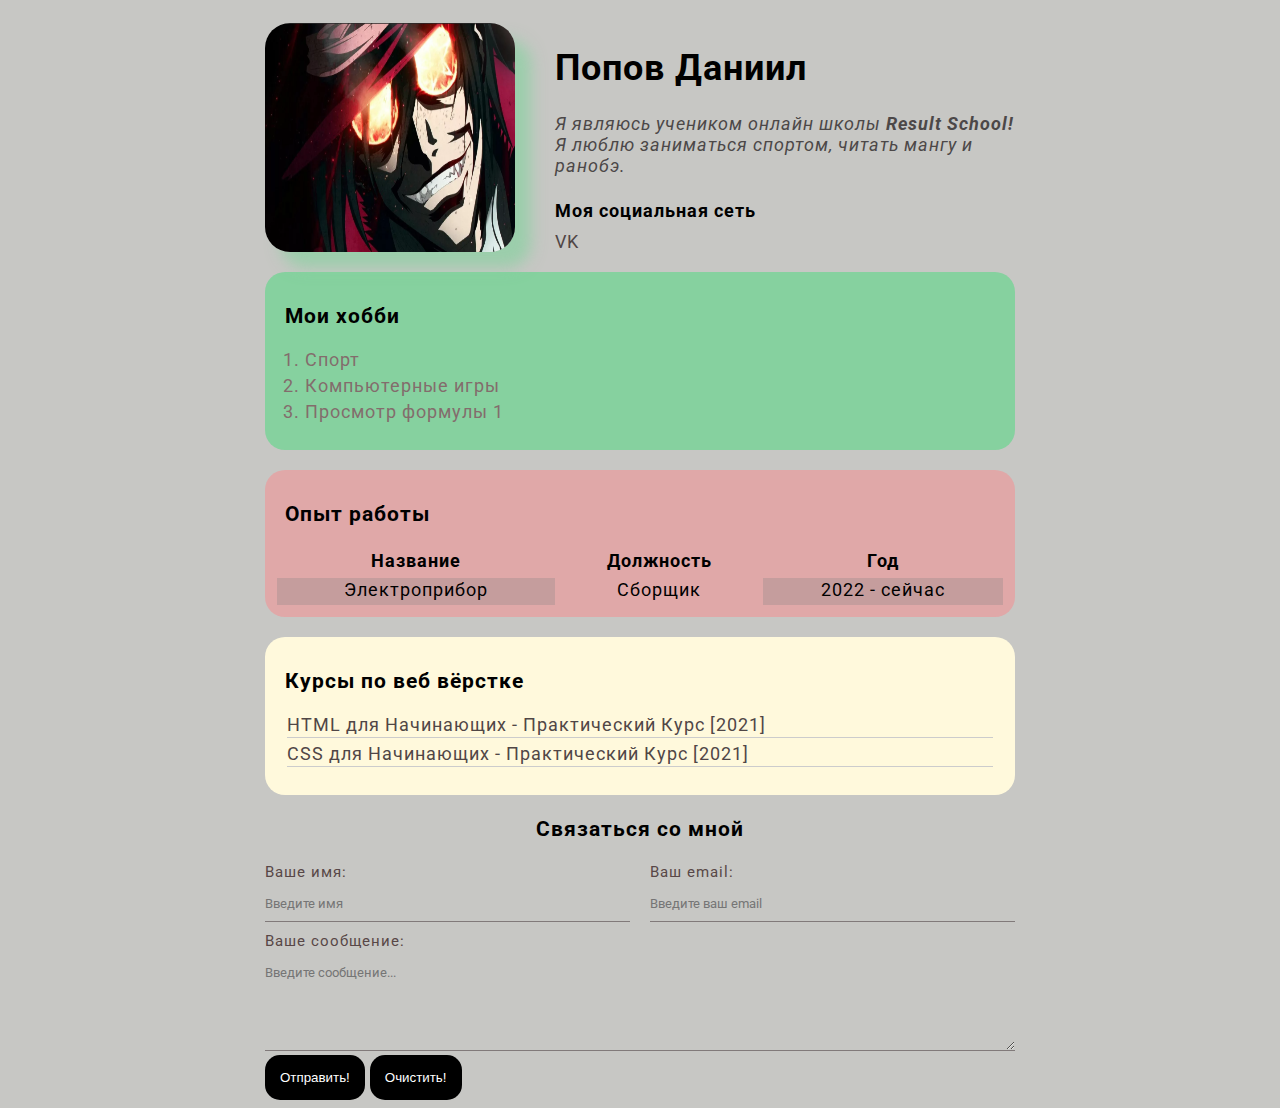
<file: index.html>
<!DOCTYPE html>
<html lang="en">
<head>
    <meta charset="UTF-8">
    <meta name="viewport" content="width=device-width, initial-scale=1.0">
    <link rel="stylesheet" href="resume.css">
    <meta name="keywords" content="popov, resume">
    <meta name="description" content="Это сайт - резюме Попова Даниил">
    <title>Popov resume</title>
</head>
<body>

    <div class="container">
        <div class="info">
            <img src="Imgs/Alucard.png" alt="Здесь моё фото" class="img">
            
            <div class="info-text">
                <h1>Попов Даниил</h1>
    
                <p>Я являюсь учеником онлайн школы <strong>Result School!</strong></p>
    
                <p>Я люблю заниматься спортом, читать мангу и ранобэ.</p>
                
                <h4>Моя социальная сеть</h4>
            
                <a href="https://vk.com/id219403932" target="_blank">VK</a>
            </div>
            
        </div>
    
        <section>
            <div class="card hobby">
                <h3>Мои хобби</h3>
            
                <ol class="list">
                    <li>Спорт</li>
                    <li>Компьютерные игры</li>
                    <li>Просмотр формулы 1</li>
                </ol>
            </div>
            
            <div class="card rabota">
                <h3>Опыт работы</h3>
    
                <table class="table">
                <thead>
                        <tr>
                            <th>Название</th>
                            <th>Должность</th>
                            <th>Год</th>
                        </tr>
                </thead>
                <tbody>
                    <tr>
                        <td>Электроприбор</td>
                        <td>Сборщик</td>
                        <td>2022 - сейчас</td>
                    </tr>
                </tbody>
                </table>
            </div>
    
            <div class="card curse">
                <h3>Курсы по веб вёрстке</h3>
                <ul class="link-list">
                    <li>
                        <a href="https://www.youtube.com/watch?v=DOEtVdkKwcU" target="_blank">HTML для Начинающих - Практический Курс [2021]</a>
                    </li>
                    <li>
                        <a href="https://www.youtube.com/watch?v=SpCUuyZZTp8" target="_blank">CSS для Начинающих - Практический Курс [2021]</a>
                    </li>
                </ul>
            </div>
            
        </section>
    
        <footer>
            <div>
                <form class="form">
                    <h3>Связаться со мной</h3>
                    <div class="form-disp">

                        <div class="form-if">
                            <label for="text">Ваше имя:</label>
                            <input type="text" id="text" placeholder="Введите имя">
                        </div>
                
                        <div class="form-if">
                            <label for="email">Ваш email:</label>
                            <input type="email" id="email" placeholder="Введите ваш email">
                        </div>
                
                    </div>
            
                    <div class="form-if">
                        <label for="message">Ваше сообщение:</label>
                        <textarea id="message" cols="25" rows="5" placeholder="Введите сообщение..."></textarea>
                    </div>
            
                    <button type="submit" class="btm">Отправить!</button>
                    <button type="reset" class="btm">Очистить!</button>
                </form>    
            </div>
        </footer>    
    </div>
    
</body>
</html>
</file>
<file: resume.css>
@import url('https://fonts.googleapis.com/css2?family=Roboto&display=swap');



body{
    font-family: 'Roboto', sans-serif;
    font-size: 18px;
    font-weight: 400;
    letter-spacing: 1px;
    background: #c7c7c4;
}

.container{
    max-width: 750px;
    margin: auto;
    padding-top: 15px;
}

.img{
    width: 250px;
    border-radius: 25px;
    box-shadow: 16px 16px 15px #86d19fad;
}

a{
    color: #504646;
    text-decoration: none;
    
}

a:hover{
    text-decoration: underline;
}

a:visited{
    color: rgb(168, 59, 168);
}

a:active{
    color: blue;
}


.info-text p {
    font-style: italic;
    color: #4c4848;
    margin: 0;
}



.info-text h4{
    margin-bottom: 10px;
}

.info{
    margin-bottom: 20px;
    display: flex;
}

.info-text{
    margin-left: 40px;
}


@media(max-width:650px){
    .info{
        display: block;
        text-align: center;
    }
        
}

.card{
    padding: 10px;
    border-radius: 20px;
    margin-bottom: 20px;
}

.card h3{
    padding-left: 10px;
}

.hobby{
    background: #86d19f;
    /* border-radius: 15px; */
}


.rabota{
    background: #e0a8a8;
    /* border-radius: 15px; */
}

.curse{
    background: #fff9dc;
}

.btm{
    background: #000;
    padding: 15px 15px;
    color: #fff;
    border: 0;
    cursor: pointer;
    border-radius: 15px;
}

.btm:hover{
    opacity: 0.8;
}

.list{
    padding: 0 30px;
}

.list li{
    color: #836c6c;
    margin-bottom: 5px;
}

.link-list{
    list-style: none;
    padding: 0px 12px;
}

.link-list li{
    margin-bottom: 5px;
    border-bottom: 1px solid #ccc;
    padding-bottom: 2px;
}

.table{
    width: 100%;
}

.table th{
    padding-bottom: 5px;
}

.table td{
    padding-bottom: 5px;
    text-align: center;
}

.table td:nth-child(1), .table td:nth-child(3){
    background: #c59d9d;
}

.form h3{
    text-align: center;
}

.form-disp{
    margin-bottom: 10px;
    display: flex;
}

.form-disp .form-if{
    margin-right: 20px;
    width: 50%;
}

.form-disp .form-if:last-child{
    margin-right: 0;
}

/* @media(max-width:650px){
    .form-disp{
        margin-bottom: 10px;
        display: block;
    }

    .form-disp .form-if{
        width: 100%;
        margin-right: 0;
        margin-bottom: 10px;
    }
} */

.form-if label{
    display: block;
    font-size: 15px;
    color: #584747;
}


.form-if input, .form-if textarea{
    width: 100%;
    box-sizing: border-box;
    border: none;
    background: transparent;
    border-bottom: 1px solid #817a7a;
    color: #000;
    padding: 15px 0 10px;
    font-family: inherit;
}
</file>
